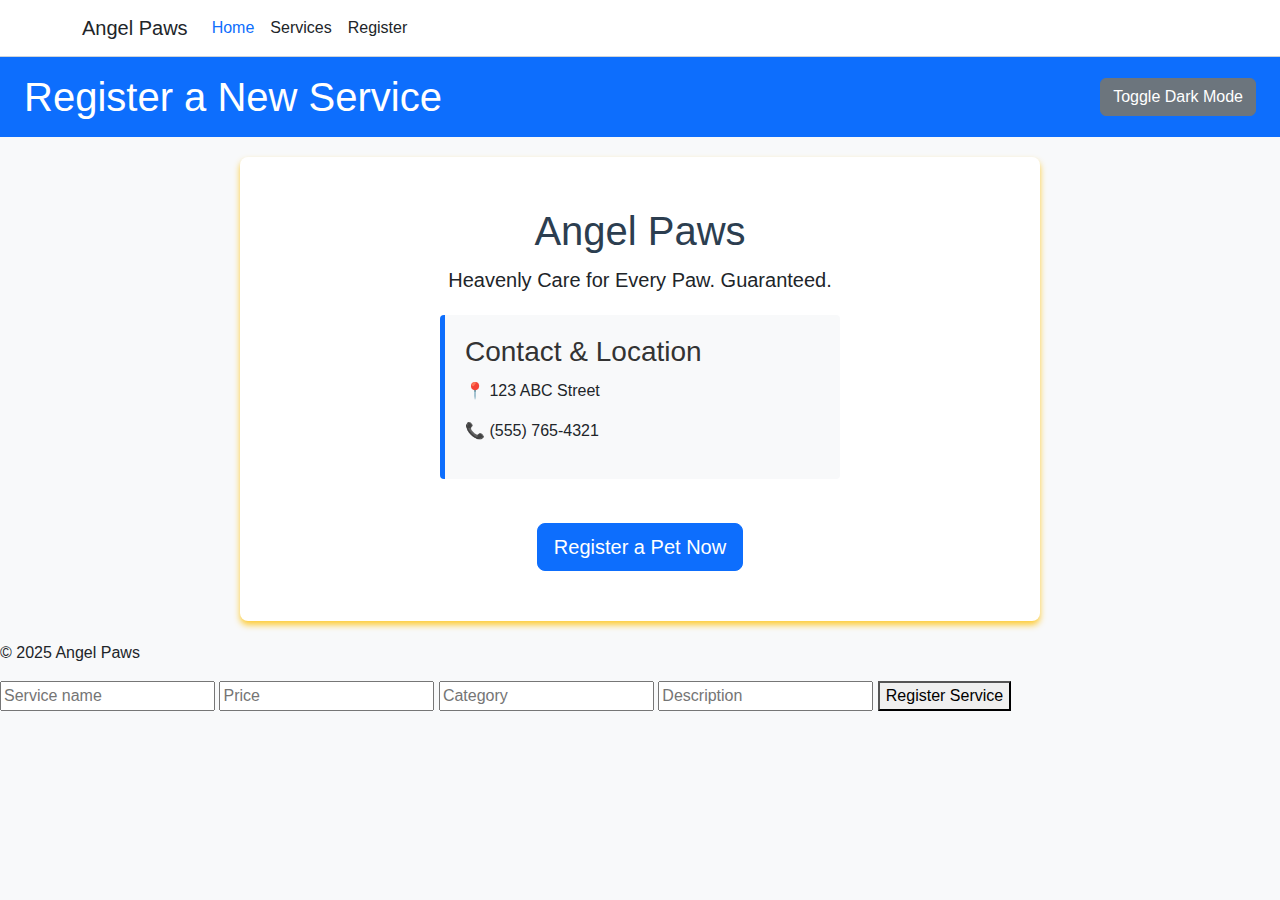
<file: Styles/index.html>
<!DOCTYPE html>
<html lang="en">
<head>
    <meta charset="UTF-8">
    <meta name="viewport" content="width=device-width, initial-scale=1.0">
    <title>Home | Angel Paws</title>
    <link href="https://cdn.jsdelivr.net/npm/bootstrap@5.3.3/dist/css/bootstrap.min.css" rel="stylesheet" crossorigin="anonymous">
    <link rel="stylesheet" href="style.css">
</head>
<body>
    <nav class="navbar navbar-expand-lg navbar-light bg-light">
        <div class="container-fluid container">
            <span class="navbar-brand nav-brand salon-name-display"></span>
            <div class="collapse navbar-collapse">
                <ul class="navbar-nav me-auto mb-2 mb-lg-0 nav-links">
                    <li class="nav-item"><a class="nav-link active" href="index.html">Home</a></li>
                    <li class="nav-item"><a class="nav-link" href="services.html">Services</a></li>
                    <li class="nav-item"><a class="nav-link" href="registration.html">Register</a></li>
                </ul>
            </div>
        </div>
    </nav>
<header class="bg-primary text-white text-center py-3 d-flex justify-content-between align-items-center px-4">
    <h1 class="mb-0">Register a New Service</h1>
    <button id="darkModeToggle" class="btn btn-secondary">
        Toggle Dark Mode
    </button>
</header>
    <div class="container">
        <div class="hero-section">
            <h1 class="salon-name-display">Loading...</h1>
            <p class="lead">Heavenly Care for Every Paw. Guaranteed.</p>
            
            <div class="info-box">
                <h3>Contact & Location</h3>
                <p>📍 <span class="salon-address-display">Loading...</span></p>
                <p>📞 <span class="salon-phone-display">Loading...</span></p>
            </div>

            <br>
            <a href="registration.html" class="btn btn-primary btn-lg">Register a Pet Now</a>
        </div>
    </div>

    <footer>
        <p>&copy; 2025 <span class="salon-name-display"></span></p>
    </footer>
<!-- jQuery (needed for the validation) -->
<script src="https://code.jquery.com/jquery-3.6.0.min.js"></script>
    <script src="script.js"></script>
    <form id="service-form">
  <input id="serviceName" class="service-input" type="text" placeholder="Service name">
  <input id="servicePrice" class="service-input" type="number" placeholder="Price">
  <input id="serviceCategory" class="service-input" type="text" placeholder="Category">
  <input id="serviceDescription" class="service-input" type="text" placeholder="Description">

  <button type="button" id="btnRegisterService">Register Service</button>
</form>
</body>
</html>
</file>
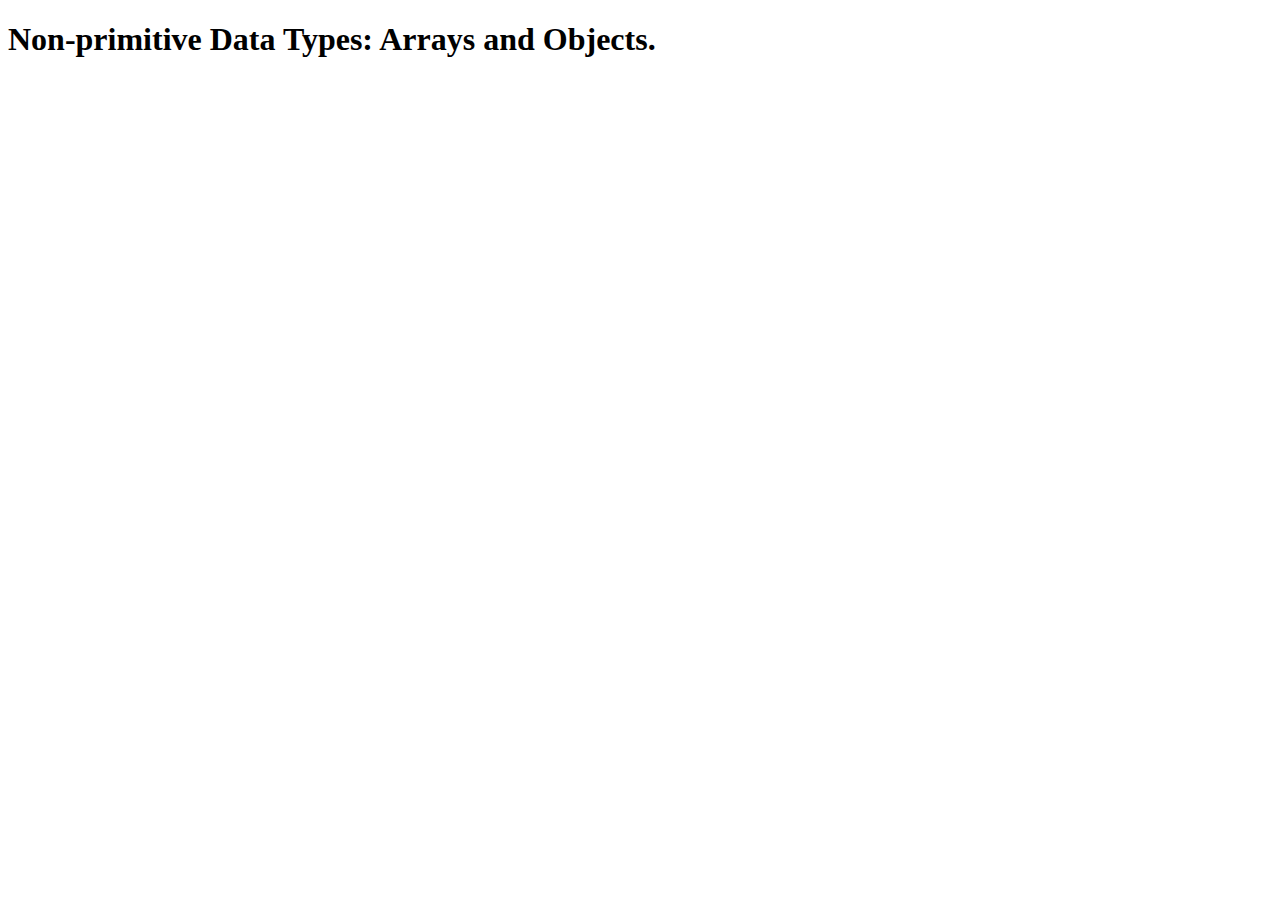
<file: Scripts/practice1.html>
<!DOCTYPE html>
<html lang="en">
<head>
    <meta charset="UTF-8">
    <meta name="viewport" content="width=device-width, initial-scale=1.0">
    <title>Document</title>
</head>
<body>
    <h1>Non-primitive Data Types: Arrays and Objects.</h1>

    <script src="./objects.js"></script>
</body>
</html>
</file>
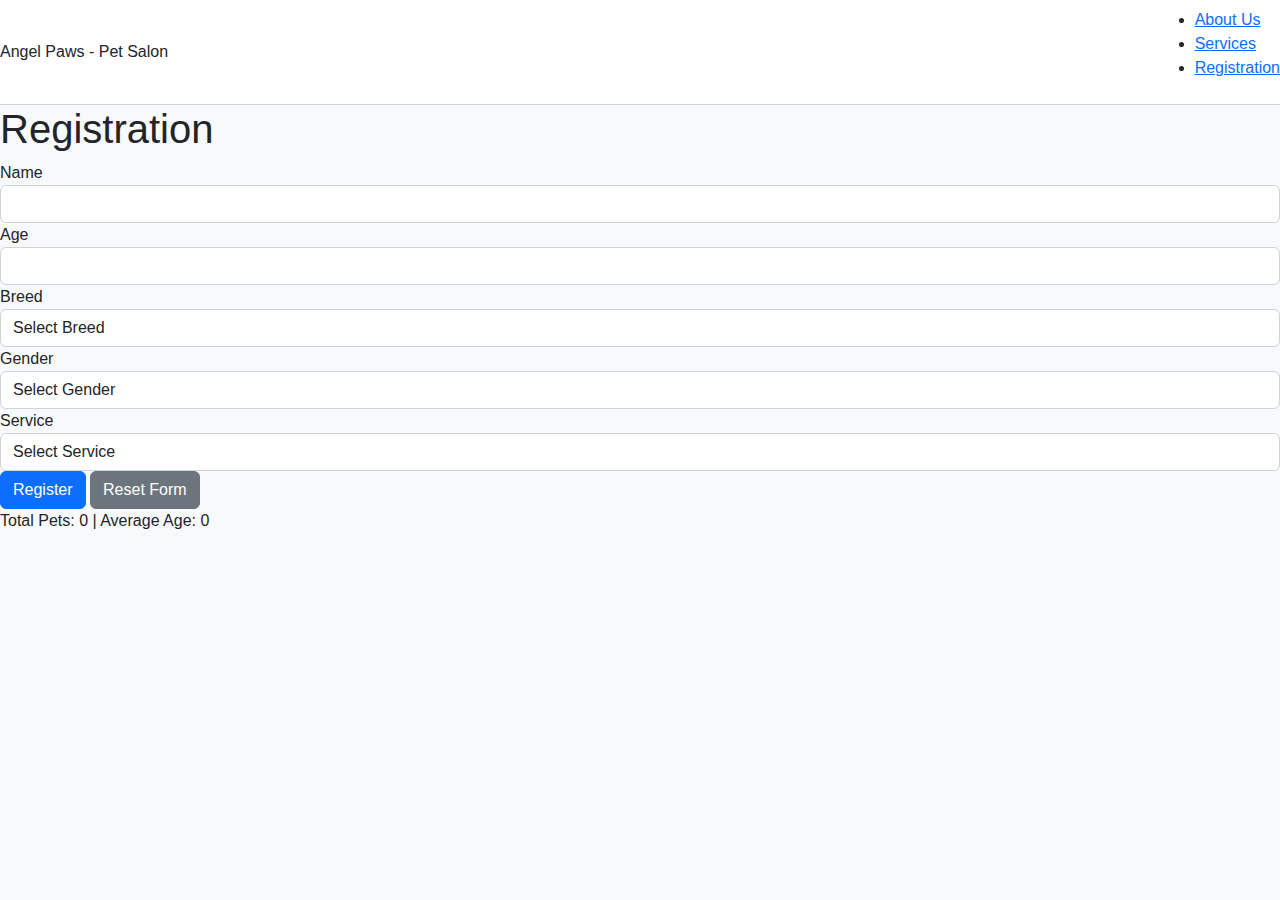
<file: Styles/registration.html>
<!DOCTYPE html>
<html lang="en">
<head>
    <meta charset="UTF-8">
    <meta name="viewport" content="width=device-width, initial-scale=1.0">
    <title>Paws & Relax | Pet Salon Dashboard</title>
    <link href="https://cdn.jsdelivr.net/npm/bootstrap@5.0.2/dist/css/bootstrap.min.css" rel="stylesheet">    <link rel="stylesheet" href="style.css">
</head>
<body>

    <nav class="navbar">
        <div class="nav-brand">Angel Paws - Pet Salon</div>
        <ul class="nav-links">
            <li><a href="#">About Us</a></li>
            <li><a href="#">Services</a></li>
            <li><a href="#" class="active">Registration</a></li>
        </ul>
    </nav>

    <div class="main-container">
        
        <h1 class="page-title">Registration</h1>

        <div class="form-card">
            <form id="pet-form" onsubmit="event.preventDefault(); registerPet();">
                
                <div class="form-group">
                    <label for="txt-name">Name</label>
                    <input type="text" id="txt-name" class="form-control" required>
                </div>

                <div class="form-group">
                    <label for="txt-age">Age</label>
                    <input type="number" id="txt-age" class="form-control" required>
                </div>

                <div class="form-group">
                    <label for="txt-breed">Breed</label>
                    <select id="txt-breed" class="form-control">
                        <option value="" disabled selected>Select Breed</option>
                        <option value="Mixed">Mixed</option>
                        <option value="Labrador">Labrador</option>
                        <option value="Chihuahua">Chihuahua</option>
                        <option value="Poodle">Poodle</option>
                        <option value="Other">Other</option>
                    </select>
                </div>

                <div class="form-group">
                    <label for="txt-gender">Gender</label>
                    <select id="txt-gender" class="form-control">
                        <option value="" disabled selected>Select Gender</option>
                        <option value="Male">Male</option>
                        <option value="Female">Female</option>
                    </select>
                </div>

                <div class="form-group">
                    <label for="txt-service">Service</label>
                    <select id="txt-service" class="form-control">
                        <option value="" disabled selected>Select Service</option>
                        <option value="Grooming">Grooming</option>
                        <option value="Vaccines">Vaccines</option>
                        <option value="Nails">Nails</option>
                    </select>
                </div>

                <div class="button-container">
                    <button type="submit" class="btn btn-primary">Register</button>
                    <button type="reset" class="btn btn-secondary">Reset Form</button>
                </div>
            </form>
        </div>

        <div class="dashboard-stats">
            <p>Total Pets: <span id="total-pets">0</span> | Average Age: <span id="average-age">0</span></p>
        </div>
        
        <ul id="pet-list">
            </ul>

    </div>

    <script src="script.js"></script>
</body>
</html>
</file>
<file: Styles/style.css>
.hero-section {
    text-align: center;
    padding: 50px 20px;
    background-color: white;
    margin: 20px auto;
    max-width: 800px;
    border-radius: 8px;
    box-shadow: 0 4px 6px rgba(255, 191, 0, 0.79);
}

.hero-section h1 {
    color: #2c3e50;
    margin-bottom: 10px;
}

.info-box {
    background-color: #f8f9fa;
    padding: 20px;
    border-left: 5px solid #0d6efd;
    text-align: left;
    max-width: 400px;
    margin: 20px auto;
    border-radius: 4px;
}

.info-box h3 {
    margin-bottom: 10px;
    color: #333;
}

/* List Item Styling */
#pet-list li {
    background: white;
    padding: 15px;
    margin-bottom: 10px;
    border-left: 4px solid #0d6efd;
    border-radius: 4px;
    box-shadow: 0 2px 4px rgba(0,0,0,0.05);
    list-style: none;
}

.service-tag {
    background-color: #e7f1ff;
    color: #0d6efd;
    padding: 2px 8px;
    border-radius: 12px;
    font-size: 0.85rem;
    font-weight: bold;
}
/* highlight invalid inputs */
.input-error {
  border: 2px solid red !important;
}
/* --- CSS VARIABLES FOR THEMES --- */

/* Default (Light) Theme Variables */
:root {
    --bg-color: #f8f9fa;        /* Light background */
    --text-color: #212529;      /* Dark text */
    --card-bg: #ffffff;         /* White card/form background */
    --primary-bg: #0d6efd;      /* Bootstrap Primary Blue */
    --primary-text: #ffffff;    /* White text on primary background */
    --border-color: #ced4da;
}

/* Dark Theme Variables (applied when the 'dark-mode' class is on the body) */
body.dark-mode {
    --bg-color: #212529;        /* Dark background */
    --text-color: #f8f9fa;      /* Light text */
    --card-bg: #343a40;         /* Dark gray card/form background */
    --primary-bg: #495057;      /* Darker Primary/Header */
    --primary-text: #ffffff;    /* White text on primary background */
    --border-color: #495057;
}

/* --- APPLYING VARIABLES TO ELEMENTS --- */

/* General Body and Container Styles */
body {
    font-family: Arial, sans-serif;
    background-color: var(--bg-color); 
    color: var(--text-color);          
    transition: background-color 0.3s, color 0.3s; 
}

/* Header Styles */
header {
    background-color: var(--primary-bg) !important;
    color: var(--primary-text) !important;
    margin-bottom: 20px;
    transition: background-color 0.3s, color 0.3s;
}

/* Navigation Bar */
.navbar {
    background-color: var(--card-bg) !important;
    border-bottom: 1px solid var(--border-color);
}
.navbar-brand, .nav-link {
    color: var(--text-color) !important;
}
.navbar-light .navbar-nav .nav-link.active {
    color: var(--primary-bg) !important; 
}


/* Service Registration Section Styling */
#service-registration {
    background-color: var(--card-bg);
    color: var(--text-color);
    border-color: var(--border-color) !important;
    transition: background-color 0.3s, color 0.3s;
}

/* Input Fields*/
.form-control {
    background-color: var(--card-bg);
    color: var(--text-color);
    border-color: var(--border-color);
}

/* JQUERY VALIDATION ERROR STYLE */
.error {
    border: 3px solid #dc3545 !important; 
    box-shadow: 0 0 8px rgba(220, 53, 69, 0.6); 
}
</file>
